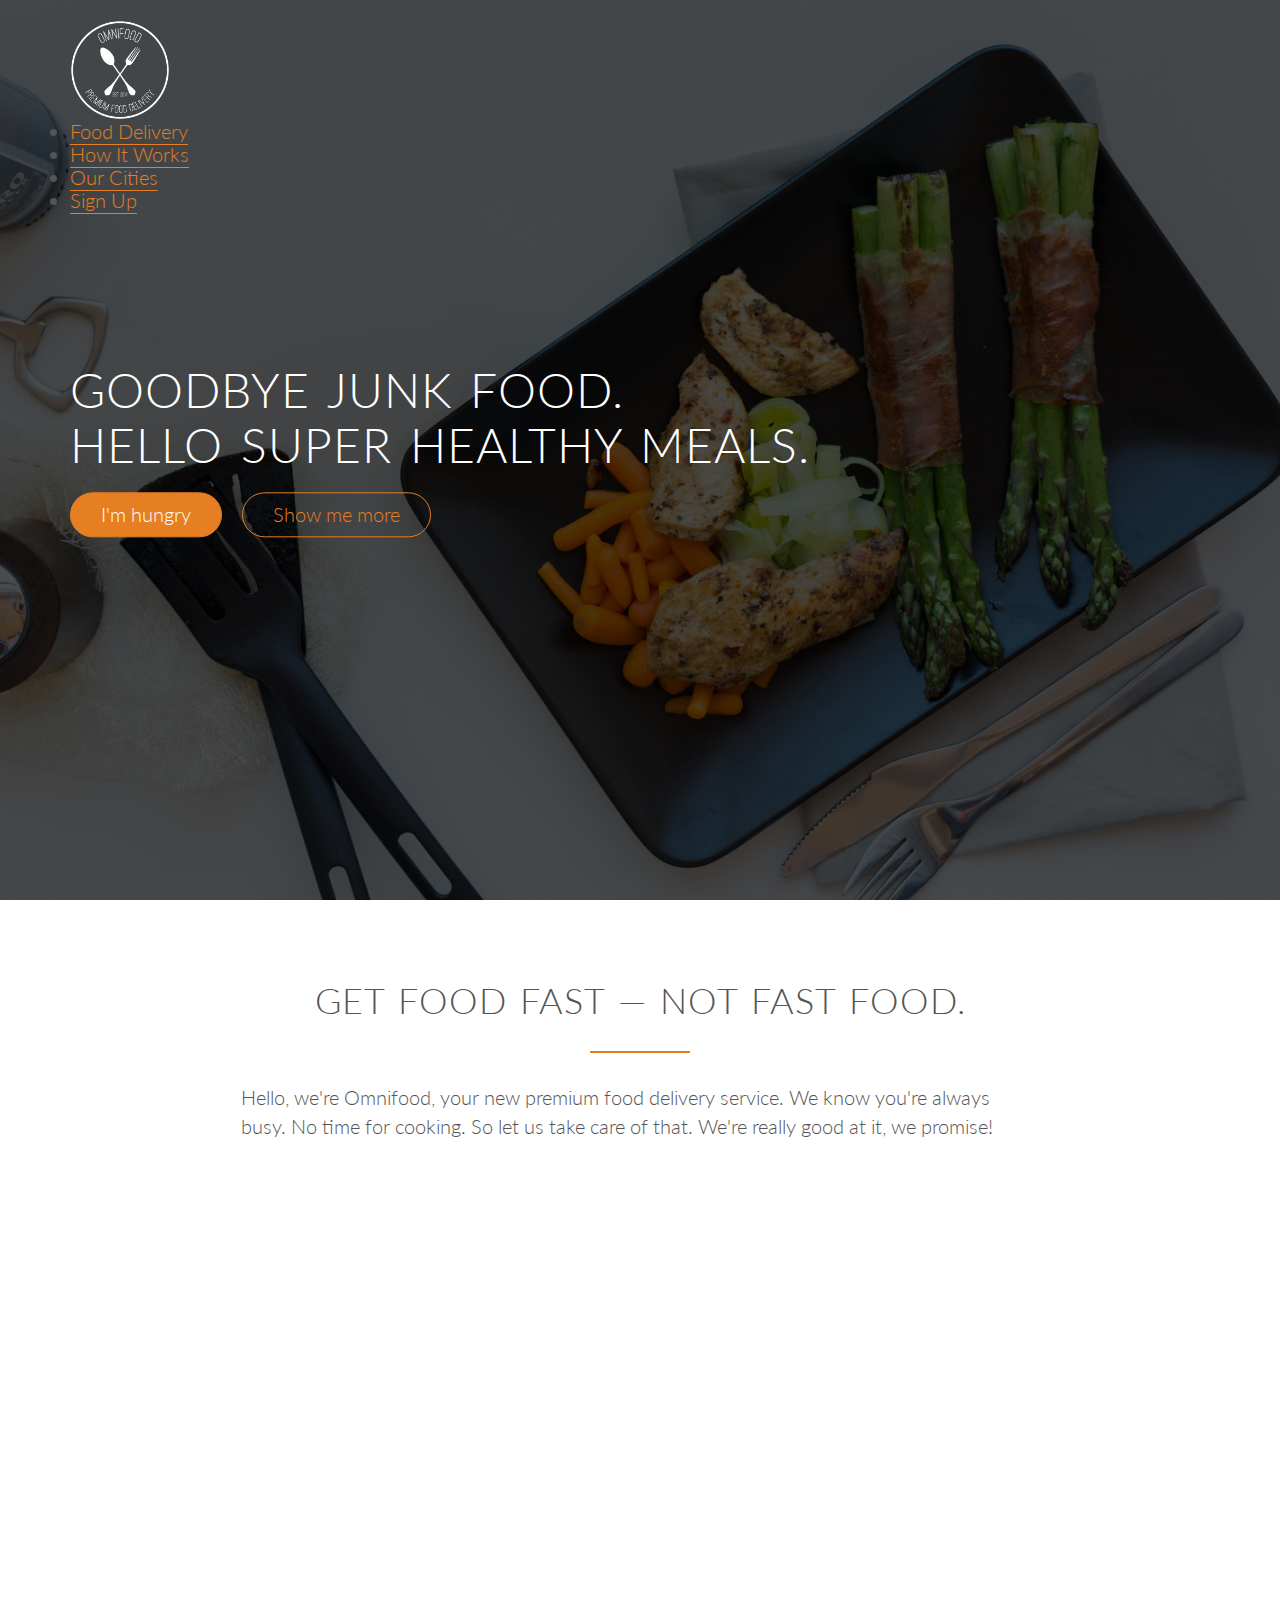
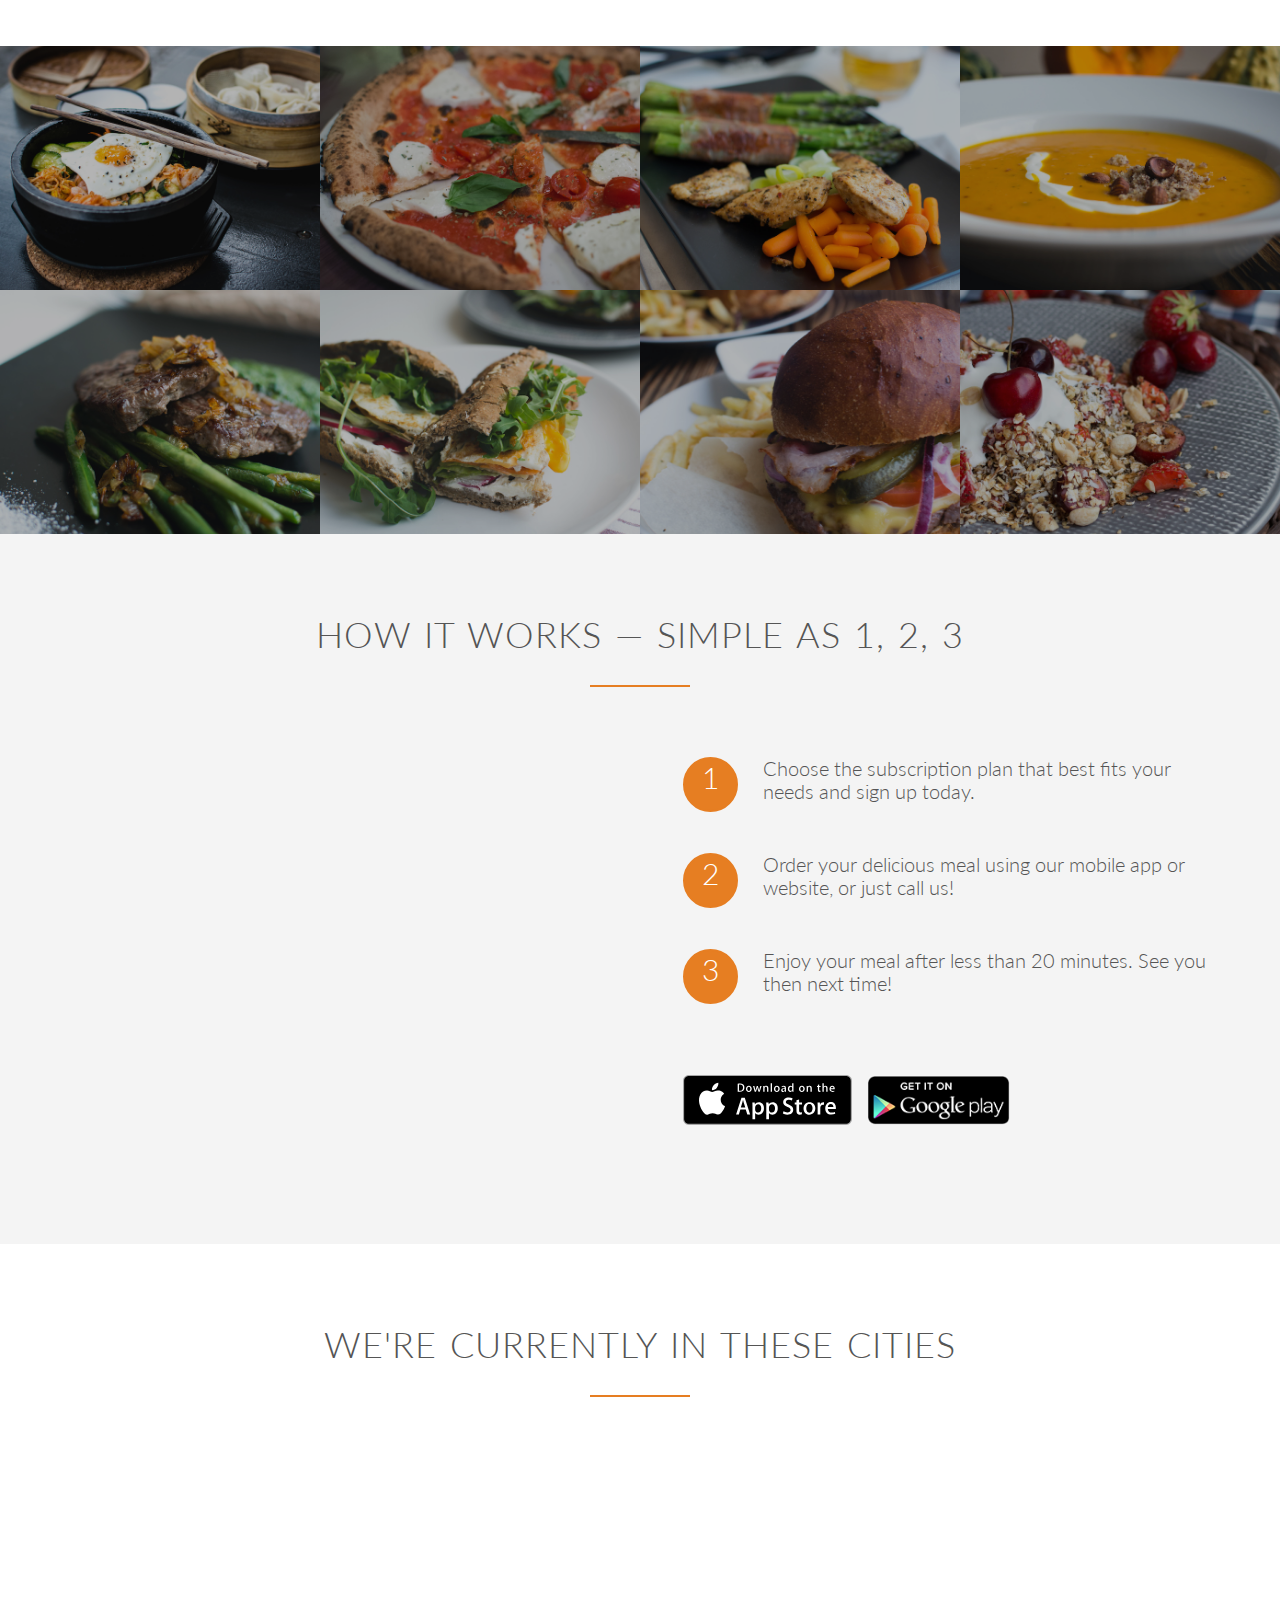
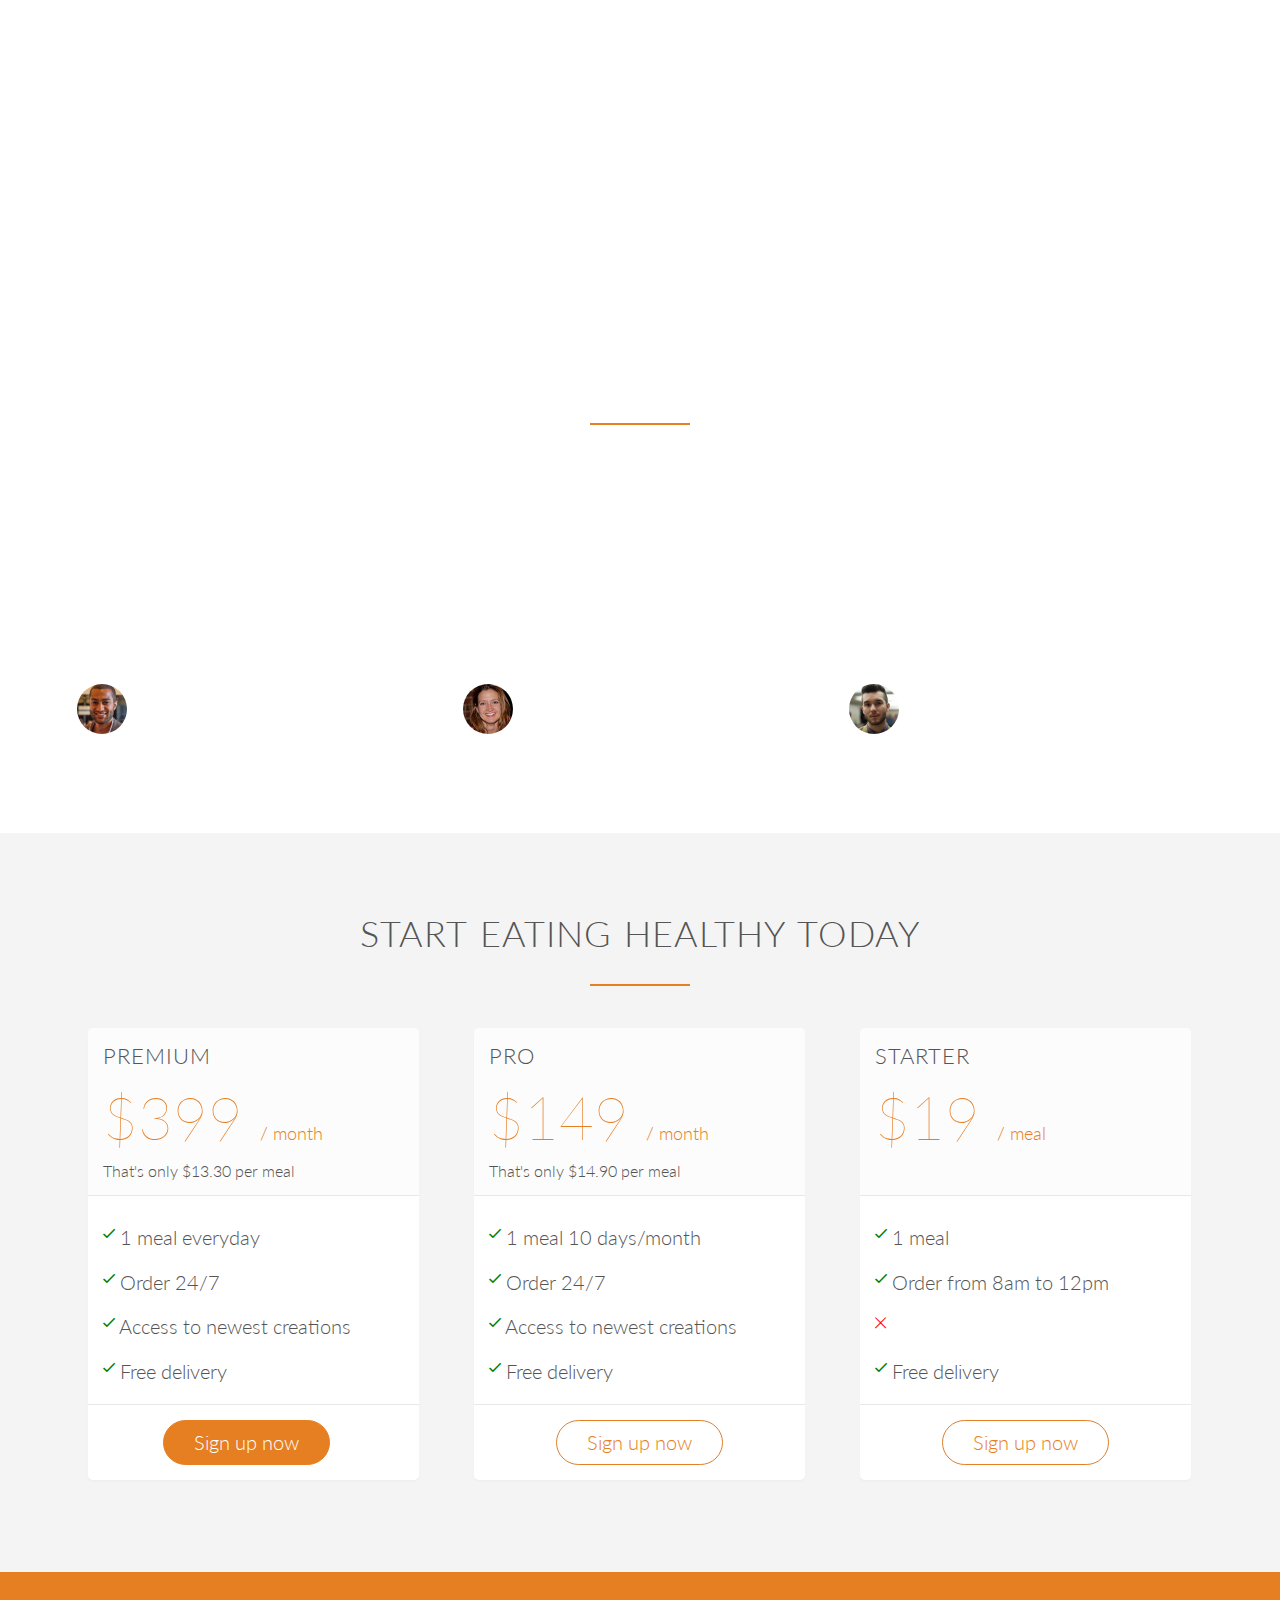
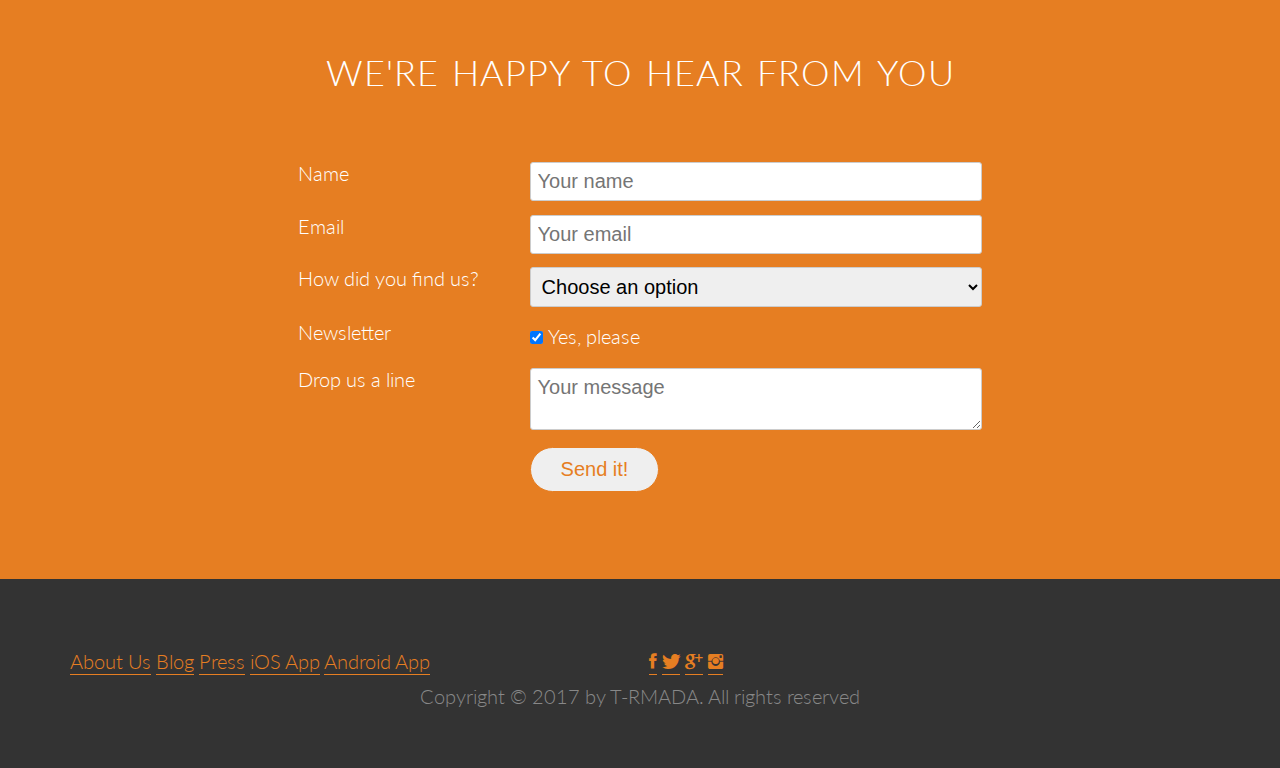
<file: index1.html>
<!DOCTYPE html>

<html lang = "en">
<head>
    <meta charset = "utf-8">
    <meta name = "viewport" content="width=device-width, initial-scale=1">
    <title>Omnifood</title>
    <script type = "text/javascript" src = "assets/js/lib/jquery-3.2.1.min.js"></script>
    <link rel="stylesheet" href="https://maxcdn.bootstrapcdn.com/bootstrap/4.0.0-beta/css/bootstrap.min.css" integrity="sha384-/Y6pD6FV/Vv2HJnA6t+vslU6fwYXjCFtcEpHbNJ0lyAFsXTsjBbfaDjzALeQsN6M" crossorigin="anonymous">
    <script src="https://code.jquery.com/jquery-3.2.1.slim.min.js" integrity="sha384-KJ3o2DKtIkvYIK3UENzmM7KCkRr/rE9/Qpg6aAZGJwFDMVNA/GpGFF93hXpG5KkN" crossorigin="anonymous"></script>
    <script src="https://cdnjs.cloudflare.com/ajax/libs/popper.js/1.11.0/umd/popper.min.js" integrity="sha384-b/U6ypiBEHpOf/4+1nzFpr53nxSS+GLCkfwBdFNTxtclqqenISfwAzpKaMNFNmj4" crossorigin="anonymous"></script>
    <script src="https://maxcdn.bootstrapcdn.com/bootstrap/4.0.0-beta/js/bootstrap.min.js" integrity="sha384-h0AbiXch4ZDo7tp9hKZ4TsHbi047NrKGLO3SEJAg45jXxnGIfYzk4Si90RDIqNm1" crossorigin="anonymous"></script>
    <link rel = "stylesheet" type = "text/css" href = "assets/css/animate.css">
    <link rel = "stylesheet" type = "text/css" href = "assets/css/normalize.css">
    <link rel = "stylesheet" type = "text/css" href = "assets/css/grid.css">
    <link rel = "stylesheet" type = "text/css" href = "assets/css/ionicons.min.css">
    <link rel = "stylesheet" type = "text/css" href = "assets/css/Omnifood1.css">
    <link rel = "stylesheet" type = "text/css" href = "assets/css/queries1.css">
    <link href="https://fonts.googleapis.com/css?family=Lato:100,300,300i,400" rel="stylesheet">
    <link href="https://fonts.googleapis.com/css?family=Roboto:100,300,300i,400,700" rel="stylesheet"> 
</head>

<body>
    
    <header>
        <nav class = "navbar">
            <div class = "row logo-nav-container">
                <div class = "row">
                    <img src = "assets/css/content/logo-white.png" alt = "Omnifood Logo" class = "logo col-md-6">
                    <img src = "assets/css/content/logo.png" alt = "Omnifood Logo" class = "logo-black  col-md-6">
                </div>

                    
                        <ul class = "main-nav js--main-nav">
                            <li><a href = "#features">Food Delivery</a></li>
                            <li><a href = "#works">How It Works</a></li>
                            <li><a href = "#cities">Our Cities</a></li>
                            <li><a href = "#plans">Sign Up</a></li>
                        </ul>
                        <div class = "col-md-6">
                <a class = "mobile-nav-icon"><i class = "ion-navicon-round js--nav-icon" ></i></a>
                    </div>
            </div>
        </nav>
        
        
        <div class = "hero-text-box">
            <h1>Goodbye junk food.<br>Hello super healthy meals.</h1>
            <a class = "btn btn-full js--scroll-to-start" href = "#">I'm hungry</a>
            <a class = "btn btn-ghost js--scroll-to-plans" href = "#">Show me more</a>
        </div>
    </header>
    
    <section class = "section-features js--section-features" id = "features">
        <div class = "row">
            <h2>Get food fast &mdash; not fast food.</h2>
            <p class = "long-copy">
               Hello, we're Omnifood, your new premium food delivery service. We know you're always busy. No time for cooking. So let us take care of that. We're really good at it, we promise! 
            </p>
        </div>
        
        <div class = "row js--wp-1">
            <div class = "col span-1-of-4 box">
                <i class = "ion-ios-infinite-outline icon-big"></i>
                <h3>Up to 365 days/year</h3>
                <p>Never cook again! We really mean that. Our subscription plans include up to 365 days/year coverage. You can also choose to order more flexibly if thats your style.
                </p>
            </div>
            <div class = "col span-1-of-4 box">
                <i class = "ion-ios-stopwatch-outline icon-big"></i>
                <h3>Ready in 20 minutes</h3>
                <p>You're only twenty minutes away from you delicious and super healthy meals delivered right to your home. We work with the best chefs in each town to ensure that ouo're 100% happy.
                </p>
            </div>
            <div class = "col span-1-of-4 box">
                <i class = "ion-ios-nutrition-outline icon-big"></i>
                <h3>100% Organic</h3>
                <p>All our vegetables are fresh, organic, and local. Animals are raised without added hormones or antibiotics. Good for your health, the environment, and it also tastes better!
                </p>
            </div>
            <div class = "col span-1-of-4 box">
                <i class = "ion-ios-cart-outline icon-big"></i>
                <h3>Order Anything</h3>
                <p>We don't limit your creativity, which means you can order whatever you feel like. You can also choose from our menu containing over 100 delicious meals. It's up to you.
                </p>
            </div>
        </div>
    </section>


    <section class = "section-meals">
        <div>
        <ul class = "meals-showcase">
            <li>
                <figure class = "meal-photo">
                   <img src = "assets/css/content/1.jpg" alt = "Korean bibimbap with egg and vegetables"/> 
                </figure>
            </li>
            <li>
                <figure class = "meal-photo">
                   <img src = "assets/css/content/2.jpg" alt = "Simple italian pizza with cherry tomatoes"/> 
                </figure>
            </li>
            <li>
                <figure class = "meal-photo">
                   <img src = "assets/css/content/3.jpg" alt = "Chicken breast steak with vegetables"/> 
                </figure>
            </li>
            <li>
                <figure class = "meal-photo">
                   <img src = "assets/css/content/4.jpg" alt = "Autumn pumpkin soup"/> 
                </figure>
            </li>
        </ul>
        
        <ul class = "meals-showcase">
            <li>
                <figure class = "meal-photo">
                   <img src = "assets/css/content/5.jpg" alt = "Paleo beef steak with vegetables"/> 
                </figure>
            </li>
            <li>
                <figure class = "meal-photo">
                   <img src = "assets/css/content/6.jpg" alt = "Healthy baguatte with egg and vegetables"/> 
                </figure>
            </li>
            <li>
                <figure class = "meal-photo">
                   <img src = "assets/css/content/7.jpg" alt = "Burger with cheddar and bacon"/> 
                </figure>
            </li>
            <li>
                <figure class = "meal-photo">
                   <img src = "assets/css/content/8.jpg" alt = "Granola with cherries and strawberries"/> 
                </figure>
            </li>
        </ul>
        </div>
    </section>
    <br>
    
    <section class = "section-steps" id = "works">
        <div class = "row hack-box">
            <h2>How it works &mdash; Simple as 1, 2, 3</h2>
        </div>
        
        <div class = "row">
            <div class = "col span-1-of-2 steps-box">
                <img src = "assets/css/content/app-iPhone.png" alt = "Omnifood app on iPhone" class = "app-screen js--wp-2">
            </div>
            
            <div class = "col span-1-of-2 steps-box">
                <div class = "works-step">
                    <div>1</div>
                    <p>Choose the subscription plan that best fits your needs and sign up today.</p>
                </div>
                
                <div class = "works-step">
                    <div>2</div>
                    <p>Order your delicious meal using our mobile app or website, or just call us!</p>
                </div>
                
                <div class = "works-step">
                    <div>3</div>
                    <p>Enjoy your meal after less than 20 minutes. See you then next time!</p>
                </div>
                
                <a href = "#" class = "btn-app"><img src = "assets/css/content/download-app.svg" alt = "App Store Button"/></a>
                <a href = "#" class = "btn-app"><img src = "assets/css/content/download-app-android.png" alt = "Play Store Button"/></a>           
            </div>
        </div>
    </section>
    
    <section class = "section-cities" id = "cities">
        <div class = "row">
            <h2>We're currently in these cities</h2>
        </div>
        
        <div class = "row js--wp-3">
            <div class = "col span-1-of-4 box">
                  <img src = "assets/css/content/lisbon-3.jpg" alt = "Lisbon"/>
                  <h3>Lisbon</h3>
                  <div class = "city-feature">
                    <i class = "ion-ios-person icon-small"></i>
                    1600+ happy eaters
                  </div>
                  <div class = "city-feature">
                    <i class = "ion-ios-star icon-small"></i>
                    60+ top chefs
                  </div>
                  <div class = "city-feature">
                    <i class = "ion-social-twitter icon-small"></i>
                    <a href = "#">@omnifood_lx</a>
                  </div>
            </div>
            <div class = "col span-1-of-4 box">
                  <img src = "assets/css/content/san-francisco.jpg" alt = "San-Francisco"/>
                  <h3>San Francisco</h3>
                  <div class = "city-feature">
                    <i class = "ion-ios-person icon-small"></i>
                    3700+ happy eaters
                  </div>
                  <div class = "city-feature">
                    <i class = "ion-ios-star icon-small"></i>
                    160+ top chefs
                  </div>
                  <div class = "city-feature">
                    <i class = "ion-social-twitter icon-small"></i>
                    <a href = "#">@omnifood_sf</a>
                  </div>
            </div>
            <div class = "col span-1-of-4 box">
                  <img src = "assets/css/content/berlin.jpg" alt = "Berlin"/>
                  <h3>Berlin</h3>
                  <div class = "city-feature">
                    <i class = "ion-ios-person icon-small"></i>
                    2300+ happy eaters
                  </div>
                  <div class = "city-feature">
                    <i class = "ion-ios-star icon-small"></i>
                    110+ top chefs
                  </div>
                  <div class = "city-feature">
                    <i class = "ion-social-twitter icon-small"></i>
                    <a href = "#">@omnifood_berlin</a>
                  </div>
            </div>
            <div class = "col span-1-of-4 box">
                  <img src = "assets/css/content/london.jpg" alt = "London"/>
                  <h3>London</h3>
                  <div class = "city-feature">
                    <i class = "ion-ios-person icon-small"></i>
                    1200+ happy eaters
                  </div>
                  <div class = "city-feature">
                    <i class = "ion-ios-star icon-small"></i>
                    50+ top chefs
                  </div>
                  <div class = "city-feature">
                    <i class = "ion-social-twitter icon-small"></i>
                    <a href = "#">@omnifood_london</a>
                  </div>
            </div>
        </div>
    </section>
    
    
    <section class = "section-testimonials">
        <div class = "row">
            <h2>Our customers can't live without us</h2>
        </div>
        
        <div class = "row">
            <div class = "col span-1-of-3">
                <blockquote>
                    Omnifood is just awesome I just launched a startup which leaves me with no time for cooking, so Omnifood is a life-saver.
                    Now that I got used to it, I couldn't live without my daily meals!
                    <cite><img src = "assets/css/content/customer-1.jpg">Alberto Duncan</cite>
                </blockquote>
            </div>
            <div class = "col span-1-of-3">
                <blockquote>
                    Inexpensive, healthy, and great-tasting meals, delivered right to my home. We have lots of food delivery here in Lisbon, but no one even
                    comes close to Omnifood. Me and my familt are so in love. 
                    <cite><img src = "assets/css/content/customer-2.jpg">Joana Silva</cite>
                </blockquote>
            </div>
            <div class = "col span-1-of-3">
                <blockquote>
                    I was looking for a quich and easy food delivery service in San Francisco. I tried a lot of them and ended up with Omnifood. Best food delivery
                    service in the Bay Area. Keep up the great work!
                    <cite><img src = "assets/css/content/customer-3.jpg">Milton Chapman</cite>
                </blockquote>
            </div>
        </div>
    </section>
    
    
    <section class = "section-plans js--section-plans" id = "plans">
        <div class = "row">
            <h2>Start eating healthy today</h2>
        </div>
        
        <div class = "row">
            <div class = "col span-1-of-3">
                <div class = "plan-box js--wp-4">
                    <div>
                        <h3>Premium</h3>
                        <p class = "plan-price">$399 <span>/ month</span></p>
                        <p class = "plan-price-meal">That's only $13.30 per meal</p>
                    </div>
                    <div>
                        <ul>
                            <li><i class = "ion-ios-checkmark-empty .icon-small"></i> 1 meal everyday</li>
                            <li><i class = "ion-ios-checkmark-empty .icon-small"></i> Order 24/7</li>
                            <li><i class = "ion-ios-checkmark-empty .icon-small"></i> Access to newest creations</li>
                            <li><i class = "ion-ios-checkmark-empty .icon-small"></i> Free delivery</li>
                        </ul>
                    </div>
                    <div>
                        <a href = "#" class = "btn btn-full">Sign up now</a>
                    </div>
                </div>
            </div>
            <div class = "col span-1-of-3">
                <div class = "plan-box">
                    <div>
                        <h3>Pro</h3>
                        <p class = "plan-price">$149 <span>/ month</span></p>
                        <p class = "plan-price-meal">That's only $14.90 per meal</p>
                    </div>
                    <div>
                        <ul>
                            <li><i class = "ion-ios-checkmark-empty .icon-small"></i> 1 meal 10 days/month</li>
                            <li><i class = "ion-ios-checkmark-empty .icon-small"></i> Order 24/7</li>
                            <li><i class = "ion-ios-checkmark-empty .icon-small"></i> Access to newest creations</li>
                            <li><i class = "ion-ios-checkmark-empty .icon-small"></i> Free delivery</li>
                        </ul>
                    </div>
                    <div>
                        <a href = "#" class = "btn btn-ghost">Sign up now</a>
                    </div>
                </div>
            </div>
            <div class = "col span-1-of-3">
                <div class = "plan-box">
                    <div>
                        <h3>Starter</h3>
                        <p class = "plan-price">$19 <span>/ meal</span></p>
                        <p class = "plan-price-meal">&nbsp;</p>
                    </div>
                    <div>
                        <ul>
                            <li><i class = "ion-ios-checkmark-empty .icon-small"></i> 1 meal</li>
                            <li><i class = "ion-ios-checkmark-empty .icon-small"></i> Order from 8am to 12pm</li>
                            <li><i class = "ion-ios-close-empty .icon-small"></i></li>
                            <li><i class = "ion-ios-checkmark-empty .icon-small"></i> Free delivery</li>
                        </ul>
                    </div>
                    <div>
                        <a href = "#" class = "btn btn-ghost">Sign up now</a>
                    </div>
                </div>
            </div>
        </div>
    </section>
    
    
    <section class = "section-form">
        <div class = "row">
            <h2>We're happy to hear from you</h2>
        </div>
        
        <div class = "row">
            <form method = "post" action = "#" class = "contact-form">
                <div class = "row">
                    <div class = "col span-1-of-3">
                        <label for = "name">Name</label>
                    </div>
                    <div class = "col span-2-of-3">
                        <input type = "text" name = "name" id = "name" placeholder = "Your name" required>
                    </div>
                </div>
                
                <div class = "row">
                    <div class = "col span-1-of-3">
                        <label for = "email">Email</label>
                    </div>
                    <div class = "col span-2-of-3">
                        <input type = "email" name = "email" id = "email" placeholder = "Your email" required>
                    </div>
                </div>
                
                <div class = "row">
                    <div class = "col span-1-of-3">
                        <label for = "find-us">How did you find us?</label>
                    </div>
                    <div class = "col span-2-of-3">
                        <select name = "find-us" id = "find-us">
                            <option value = "" selected>Choose an option</option>
                            <option value = "friends">friends</option>
                            <option value = "search">Search Engine</option>
                            <option value = "ad">ad</option>
                            <option value = "other">other</option>
                            <option value = "friends">friends</option>
                        </select>
                    </div>
                </div>
                
                <div class = "row">
                    <div class = "col span-1-of-3">
                        <label>Newsletter</label>
                    </div>
                    <div class = "col span-2-of-3">
                        <input type = "checkbox" name = "newsletter" id = "newsletter" checked>Yes, please
                    </div>
                </div>
                
                
                <div class = "row">
                    <div class = "col span-1-of-3">
                        <label>Drop us a line</label>
                    </div>
                    <div class = "col span-2-of-3">
                        <textarea name = "message" placeholder = "Your message"></textarea>
                    </div>
                </div>
                
                
                <div class = "row">
                                <div class = "col span-1-of-3">
                                    <label>&nbsp;</label>
                                </div>
                                <div class = "col span-2-of-3">
                                    <input type = "submit" value = "Send it!">
                                </div>
                            </div>
            </form>
        </div>
    </section>
    
    <footer>
        <div class = "row">
            <div class = "col span-1-of-2">
                <ul class = "footer-nav">
                    </li><a href = "#">About Us</a></li>
                    </li><a href = "#">Blog</a></li>
                    </li><a href = "#">Press</a></li>
                    </li><a href = "#">iOS App</a></li>
                    </li><a href = "#">Android App</a></li>
                </ul>
            </div>
            <div class = "col span-1-of-2">
                <ul class = "social links">
                    </li><a href = "#"><i class = "ion-social-facebook"></i></a></li>
                    </li><a href = "#"><i class = "ion-social-twitter"></i></a></li>
                    </li><a href = "#"><i class = "ion-social-googleplus"></i></a></li>
                    </li><a href = "#"><i class = "ion-social-instagram"></i></a></li>
                </ul>
            </div>
        </div>
        
        <div class = "row">
            <p>Copyright &copy; 2017 by T-RMADA. All rights reserved</p>
        </div>
    </footer>
    
    
    
    <script type = "text/javascript" src = "assets/js/lib/jquery-3.2.1.min.js"></script>
    <script type = "text/javascript" src = "assets/js/lib/jquery.waypoints.min.js"></script>       
    <script type = "text/javascript" src = "assets/js/Omnifood1.js"></script>
</body>
</html>
</file>
<file: assets/css/grid.css>
/*  SECTIONS  ============================================================================= */

.section {
	clear: both;
	padding: 0px;
	margin: 0px;
}

/*  GROUPING  ============================================================================= */

.row {
    zoom: 1; /* For IE 6/7 (trigger hasLayout) */
}

.row:before,
.row:after {
    content:"";
    display:table;
}
.row:after {
    clear:both;
}

/*  GRID COLUMN SETUP   ==================================================================== */

.col {
	display: block;
	float:left;
	margin: 1% 0 1% 1.6%;
}

.col:first-child { margin-left: 0; } /* all browsers except IE6 and lower */


/*  REMOVE MARGINS AS ALL GO FULL WIDTH AT 480 PIXELS */

@media only screen and (max-width: 480px) {
	.col { 
		/*margin: 1% 0 1% 0%;*/
        margin: 0;
	}
}


/*  GRID OF TWO   ============================================================================= */


.span-2-of-2 {
	width: 100%;
}

.span-1-of-2 {
	width: 49.2%;
}

/*  GO FULL WIDTH AT LESS THAN 480 PIXELS */

@media only screen and (max-width: 480px) {
	.span-2-of-2 {
		width: 100%; 
	}
	.span-1-of-2 {
		width: 100%; 
	}
}


/*  GRID OF THREE   ============================================================================= */

	
.span-3-of-3 {
	width: 100%; 
}

.span-2-of-3 {
	width: 66.13%; 
}

.span-1-of-3 {
	width: 32.26%; 
}


/*  GO FULL WIDTH AT LESS THAN 480 PIXELS */

@media only screen and (max-width: 480px) {
	.span-3-of-3 {
		width: 100%; 
	}
	.span-2-of-3 {
		width: 100%; 
	}
	.span-1-of-3 {
		width: 100%;
	}
}

/*  GRID OF FOUR   ============================================================================= */

	
.span-4-of-4 {
	width: 100%; 
}

.span-3-of-4 {
	width: 74.6%; 
}

.span-2-of-4 {
	width: 49.2%; 
}

.span-1-of-4 {
	width: 23.8%; 
}


/*  GO FULL WIDTH AT LESS THAN 480 PIXELS */

@media only screen and (max-width: 480px) {
	.span-4-of-4 {
		width: 100%; 
	}
	.span-3-of-4 {
		width: 100%; 
	}
	.span-2-of-4 {
		width: 100%; 
	}
	.span-1-of-4 {
		width: 100%; 
	}
}


/*  GRID OF FIVE   ============================================================================= */

	
.span-5-of-5 {
	width: 100%;
}

.span-4-of-5 {
  	width: 79.68%; 
}

.span-3-of-5 {
  	width: 59.36%; 
}

.span-2-of-5 {
  	width: 39.04%;
}

.span-1-of-5 {
  	width: 18.72%;
}


/*  GO FULL WIDTH AT LESS THAN 480 PIXELS */

@media only screen and (max-width: 480px) {
	.span-5-of-5 {
		width: 100%; 
	}
	.span-4-of-5 {
		width: 100%; 
	}
	.span-3-of-5 {
		width: 100%; 
	}
	.span-2-of-5 {
		width: 100%; 
	}
	.span-1-of-5 {
		width: 100%; 
	}
}


/*  GRID OF SIX   ============================================================================= */


.span-6-of-6 {
	width: 100%;
}

.span-5-of-6 {
  	width: 83.06%;
}

.span-4-of-6 {
  	width: 66.13%;
}

.span-3-of-6 {
  	width: 49.2%;
}

.span-2-of-6 {
  	width: 32.26%;
}

.span-1-of-6 {
  	width: 15.33%;
}


/*  GO FULL WIDTH AT LESS THAN 480 PIXELS */

@media only screen and (max-width: 480px) {
	.span-6-of-6 {
		width: 100%; 
	}
	.span-5-of-6 {
		width: 100%; 
	}
	.span-4-of-6 {
		width: 100%; 
	}
	.span-3-of-6 {
		width: 100%; 
	}
	.span-2-of-6 {
		width: 100%; 
	}
	.span-1-of-6 {
		width: 100%; 
	}
}



/*  GRID OF SEVEN   ============================================================================= */


.span-7-of-7 {
	width: 100%;
}

.span-6-of-7 {
	width: 85.48%;
}

.span-5-of-7 {
  	width: 70.97%;
}

.span-4-of-7 {
  	width: 56.45%;
}

.span-3-of-7 {
  	width: 41.94%;
}

.span-2-of-7 {
  	width: 27.42%;
}

.span-1-of-7 {
  	width: 12.91%;
}


/*  GO FULL WIDTH AT LESS THAN 480 PIXELS */

@media only screen and (max-width: 480px) {
	.span-7-of-7 {
		width: 100%; 
	}
	.span-6-of-7 {
		width: 100%; 
	}
	.span-5-of-7 {
		width: 100%; 
	}
	.span-4-of-7 {
		width: 100%; 
	}
	.span-3-of-7 {
		width: 100%; 
	}
	.span-2-of-7 {
		width: 100%; 
	}
	.span-1-of-7 {
		width: 100%; 
	}
}


/*  GRID OF EIGHT   ============================================================================= */

	
.span-8-of-8 {
	width: 100%;
}

.span-7-of-8 {
	width: 87.3%; 
}

.span-6-of-8 {
	width: 74.6%; 
}

.span-5-of-8 {
	width: 61.9%; 
}

.span-4-of-8 {
	width: 49.2%; 
}

.span-3-of-8 {
	width: 36.5%;
}

.span-2-of-8 {
	width: 23.8%; 
}

.span-1-of-8 {
	width: 11.1%; 
}


/*  GO FULL WIDTH AT LESS THAN 480 PIXELS */

@media only screen and (max-width: 480px) {
	.span-8-of-8 {
		width: 100%; 
	}
	.span-7-of-8 {
		width: 100%; 
	}
	.span-6-of-8 {
		width: 100%; 
	}
	.span-5-of-8 {
		width: 100%; 
	}
	.span-4-of-8 {
		width: 100%; 
	}
	.span-3-of-8 {
		width: 100%; 
	}
	.span-2-of-8 {
		width: 100%; 
	}
	.span-1-of-8 {
		width: 100%; 
	}
}


/*  GRID OF NINE   ============================================================================= */


.span-9-of-9 {
	width: 100%;
}

.span-8-of-9 {
	width: 88.71%;
}

.span-7-of-9 {
	width: 77.42%; 
}

.span-6-of-9 {
	width: 66.13%; 
}

.span-5-of-9 {
	width: 54.84%; 
}

.span-4-of-9 {
	width: 43.55%; 
}

.span-3-of-9 {
	width: 32.26%;
}

.span-2-of-9 {
	width: 20.97%; 
}

.span-1-of-9 {
	width: 9.68%; 
}


/*  GO FULL WIDTH AT LESS THAN 480 PIXELS */

@media only screen and (max-width: 480px) {
	.span-9-of-9 {
		width: 100%; 
	}
	.span-8-of-9 {
		width: 100%; 
	}
	.span-7-of-9 {
		width: 100%; 
	}
	.span-6-of-9 {
		width: 100%; 
	}
	.span-5-of-9 {
		width: 100%; 
	}
	.span-4-of-9 {
		width: 100%; 
	}
	.span-3-of-9 {
		width: 100%; 
	}
	.span-2-of-9 {
		width: 100%; 
	}
	.span-1-of-9 {
		width: 100%; 
	}
}


/*  GRID OF TEN   ============================================================================= */


.span-10-of-10 {
	width: 100%;
}

.span-9-of-10 {
	width: 89.84%;
}

.span-8-of-10 {
	width: 79.68%;
}

.span-7-of-10 {
	width: 69.52%; 
}

.span-6-of-10 {
	width: 59.36%; 
}

.span-5-of-10 {
	width: 49.2%; 
}

.span-4-of-10 {
	width: 39.04%; 
}

.span-3-of-10 {
	width: 28.88%;
}

.span-2-of-10 {
	width: 18.72%; 
}

.span-1-of-10 {
	width: 8.56%; 
}


/*  GO FULL WIDTH AT LESS THAN 480 PIXELS */

@media only screen and (max-width: 480px) {
	.span-10-of-10 {
		width: 100%; 
	}
	.span-9-of-10 {
		width: 100%; 
	}
	.span-8-of-10 {
		width: 100%; 
	}
	.span-7-of-10 {
		width: 100%; 
	}
	.span-6-of-10 {
		width: 100%; 
	}
	.span-5-of-10 {
		width: 100%; 
	}
	.span-4-of-10 {
		width: 100%; 
	}
	.span-3-of-10 {
		width: 100%; 
	}
	.span-2-of-10 {
		width: 100%; 
	}
	.span-1-of-10 {
		width: 100%; 
	}
}


/*  GRID OF ELEVEN   ============================================================================= */

.span-11-of-11 {
	width: 100%;
}

.span-10-of-11 {
	width: 90.76%;
}

.span-9-of-11 {
	width: 81.52%;
}

.span-8-of-11 {
	width: 72.29%;
}

.span-7-of-11 {
	width: 63.05%; 
}

.span-6-of-11 {
	width: 53.81%; 
}

.span-5-of-11 {
	width: 44.58%; 
}

.span-4-of-11 {
	width: 35.34%; 
}

.span-3-of-11 {
	width: 26.1%;
}

.span-2-of-11 {
	width: 16.87%; 
}

.span-1-of-11 {
	width: 7.63%; 
}


/*  GO FULL WIDTH AT LESS THAN 480 PIXELS */

@media only screen and (max-width: 480px) {
	.span-11-of-11 {
		width: 100%; 
	}
	.span-10-of-11 {
		width: 100%; 
	}
	.span-9-of-11 {
		width: 100%; 
	}
	.span-8-of-11 {
		width: 100%; 
	}
	.span-7-of-11 {
		width: 100%; 
	}
	.span-6-of-11 {
		width: 100%; 
	}
	.span-5-of-11 {
		width: 100%; 
	}
	.span-4-of-11 {
		width: 100%; 
	}
	.span-3-of-11 {
		width: 100%; 
	}
	.span-2-of-11 {
		width: 100%; 
	}
	.span-1-of-11 {
		width: 100%; 
	}
}


/*  GRID OF TWELVE   ============================================================================= */

.span-12-of-12 {
	width: 100%;
}

.span-11-of-12 {
	width: 91.53%;
}

.span-10-of-12 {
	width: 83.06%;
}

.span-9-of-12 {
	width: 74.6%;
}

.span-8-of-12 {
	width: 66.13%;
}

.span-7-of-12 {
	width: 57.66%; 
}

.span-6-of-12 {
	width: 49.2%; 
}

.span-5-of-12 {
	width: 40.73%; 
}

.span-4-of-12 {
	width: 32.26%; 
}

.span-3-of-12 {
	width: 23.8%;
}

.span-2-of-12 {
	width: 15.33%; 
}

.span-1-of-12 {
	width: 6.86%; 
}


/*  GO FULL WIDTH AT LESS THAN 480 PIXELS */

@media only screen and (max-width: 480px) {
	.span-12-of-12 {
		width: 100%; 
	}
	.span-11-of-12 {
		width: 100%; 
	}
	.span-10-of-12 {
		width: 100%; 
	}
	.span-9-of-12 {
		width: 100%; 
	}
	.span-8-of-12 {
		width: 100%; 
	}
	.span-7-of-12 {
		width: 100%; 
	}
	.span-6-of-12 {
		width: 100%; 
	}
	.span-5-of-12 {
		width: 100%; 
	}
	.span-4-of-12 {
		width: 100%; 
	}
	.span-3-of-12 {
		width: 100%; 
	}
	.span-2-of-12 {
		width: 100%; 
	}
	.span-1-of-12 {
		width: 100%; 
	}
}
</file>
<file: assets/css/Omnifood1.css>
/*-----------------------------------*/
/*BASIC SETUP*/
/*-----------------------------------*/
*{margin: 0;
  padding: 0;
  box-sizing: border-box;}
  
html{
    background-color: #fff;
    color: #555;
    font-family: "Lato", "Arial", sans-serif;
    font-weight: 300;
    font-size: 20px;
    text-rendering: optimizeLegibility;
}


body{font-family: "Lato", "Arial", sans-serif;}


.row{max-width: 1140px;
     margin: 0 auto;
     }
     
section{
    padding: 80px 0;
    
}
     
header{background-image: linear-gradient(rgba(0, 0, 0, 0.7), rgba(0, 0, 0, 0.7)), url("content/hero.jpg");
       height: 100vh;
       background-size: cover;
       background-position: center;
       background-attachment: fixed;
       }
       
.hero-text-box{
    position: absolute;
    width: 1140px;
    top: 50%;
    left: 50%;
    transform: translate(-50%, -50%);
}

.logo{float: left;
    height: 100px;
      width: auto;
      margin-top: 20px;
      
    }
    
.logo-black{float: left;
    height: 50px;
      width: auto;
      margin: 5px 0;
      display: none;
    }    
    

/*Main-Nav*/

/*
.main-nav{float: right;
          list-style: none;
          margin-top: 55px;
        }
          
.main-nav li{display: inline-block;
             margin-left: 40px;
        
             } 
       
.main-nav li a:link, .main-nav li a:visited{color: #fff;
               text-decoration: none;
               text-transform: uppercase;
               font-size: 90%;
               border-bottom: 2px solid transparent;
               border-width: medium;
               transition: border-bottom 0.5s, border-width 0.5s;
               padding: 8px 0;
               }
               
               
.main-nav li a:hover, .main-nav li a:active{border-bottom: 2px solid #e67e22;
                                            border-width: medium;}
                                            
                                            
                                            
                                            */
/*Mobile Navigation*/

.mobile-nav-icon{
    float: right;
    margin-top: 30px;
    cursor: pointer;
    display:none;
}

.mobile-nav-icon i{font-size: 200%;
                   color: #fff;}
       
/*Sticky-Nav*/

.sticky{
    position: fixed;
    top: 0;
    left: 0;
    width: 100%;
    background-color: rgba(255, 255, 255, 0.98);
    box-shadow: 0 2px 2px #efefef;
    z-index: 9999;
    padding: 0;
}


.sticky .main-nav{
          margin-top: 18px;
        }


.sticky .main-nav li a:link, .sticky .main-nav li a:visited{color: #555;
               padding: 7px 0;
               }
               
.sticky .logo{display: none;}
.sticky .logo-black{display: block;}
/*-----------------------------------*/
/*MEALS*/
/*-----------------------------------*/ 

.section-meals{
    padding: 0;
}

.meals-showcase{list-style: none;
                width: 100%;
                }
                
.meals-showcase li{
                    display: block;
                    float: left;
                    width: 25%;
                   }

.meal-photo{
    width: 100%;
    margin: 0;
    overflow: hidden;
    background-color: #000;
}

.meal-photo img{width: 100%;
                opacity: 0.7;
                height: auto;
                transform: scale(1.15);
                transition: transform 0.5s, opacity 0.5s;  }
                
                
.meal-photo img:hover{
    transform: scale(1.03);
    opacity: 1;
}
       
h1{margin-top: 0;
   margin-bottom: 20px;
   color: #fff;
   font-size: 240%;
   word-spacing: 4px;}
   
h1, h2, h3{font-weight: 300;
       text-transform: uppercase;
       letter-spacing: 1px;}
   
h2{
   font-size: 180%;
   word-spacing: 2px;
   text-align: center;
   /*margin: 0 auto;*/
   margin-bottom: 30px;
}

section .row h2{margin: 0 auto;
                          margin-bottom: 30px;} /*HACK FROM ME*/

h3{
    font-size: 110%;
    margin-bottom: 15px;
}

h2:after{
    display: block;
    height: 2px;
    background-color: #e67e22;
    content: " ";
    width: 100px;
    margin: 0 auto;
    margin-top: 30px;
}

.long-copy{
    line-height: 145%;
    width: 70%;
    margin-left: 15%;
}

.section-features .long-copy{
    margin-bottom: 40px;
}

.box{
    padding: 1%;}
    
.box p{
    font-size: 90%;
    line-height: 145%;
}

.icon-big{
    font-size: 350%;
    display: block;
    color: #e67e22;
    margin-bottom: 10px; 
}

.icon-small{display: inline-block;
            width: 30px;
            text-align: center;
            color: #e67e22;
            font-size: 120%;
            margin-right: 10px;
            /*secrets to align text and icons*/
            line-height: 120%;
            vertical-align: middle;
            margin-top: -4px;
            }
   
/*-----------------------------------*/
/*LINKS*/
/*-----------------------------------*/ 
   
a:link, a:visited{color: #e67e22;
                 text-decoration: none;
                 border-bottom: 1px solid #e67e22;
                 padding-bottom: 1px;
                 transition: border-bottom 0.5s, color 0.5s;
                 }
                 
                 
a:hover, a:active{color: #555;
                  border-bottom: 1px solid transparent;
}
   
   
   
.btn:link, .btn:visited, input[type = "submit"]{
    display: inline-block;
    padding: 10px 30px;
    font-weight: 300;
    text-decoration: none;
    border-radius: 200px;
    transition: background-color 0.5s, border 0.5s, color 0.5s;
}

.btn-full:link, .btn-full:visited{
    background-color: #e67e22;
    border: 1px solid #e67e22;
    color: #fff;
    margin-right: 15px;
}

.btn-ghost:link, .btn-ghost:visited, input[type = "submit"]{
    border: 1px solid #e67e22;
    color: #e67e22;
}

.btn:hover, .btn:active{
    background-color: #cf6d17;
}

.btn-full:hover, .btn-full:active, input[type = "submit"]{
    border: 1px solid #e67e22;
}

.btn-ghost:hover, .btn-ghost:active, input[type = "submit"]:hover, input[type = "submit"]:active{
    border: 1px solid #e67e22;
    color: #fff;
}

/*---------------------------------------*/
/* HOW IT WORKS */
/*---------------------------------------*/

.section-steps{clear: both;
               
                } /*FIND OUT WHY SECTION-STEPS FLOATS TO LEFT OF SECTION-MEALS*/


.section-steps .row h2{margin: 0 auto;
                      
                        }


                        
                        


.section-steps{background-color: #f4f4f4;}


.steps-box:first-child{
    text-align: right;
    padding-right: 3%;
    margin-top: 30px;
}


.steps-box:last-child{
    padding-left: 3%;
    margin-top: 70px;
}

.app-screen{
    width: 40%;
}

.works-step{
    margin-bottom: 50px; 
}

.works-step:last-of-type{
    margin-bottom: 80px;
}

.works-step div{
    color: #fff;
    background-color: #e67e22;
    border: 2px solid #e67e22;
    display: inline-block;
    border-radius: 50%;
    height: 55px;
    width: 55px;
    text-align: center;
    padding: 0.5px;
    float: left;
    font-size: 150%;
    margin-right: 25px;
}

.btn-app:link, .btn-app:visited{border: 0;}

.btn-app img{
    height: 50px;
    width: auto;
    margin-right: 10px;
}


/*-----------------------------------*/
/*CITIES*/
/*-----------------------------------*/

.box img{width: 100%;
         height: auto;
         margin-bottom: 15px;}
         
.city-feature{margin-bottom: 5px;}




/*-----------------------------------*/
/*TESTIMONIALS*/
/*-----------------------------------*/

.section-testimonials{background-image: linear-gradient(rgba(0, 0, 0, 0.7), rgba(0, 0, 0, 0.7)), url("content/back-customers.jpg");
                      background-size: cover;
                      color: #fff;
                      background-attachment: fixed;
                      }
                      
        
                      
                      
blockquote{
    padding: 2%;
    font-style: italic;
    line-height: 145%;
    position: relative;
    margin-top: 40px;
}


cite{
    font-size: 90%;
    margin-top: 25px;
    display: block;
}

blockquote:before{
    content: '\201C';
    display: block;
    font-size: 500%;
    position: absolute;
    top: -5px;
    left: -3px;
}

cite img{
    height: 50px;
    border-radius: 50%;
    margin-right: 10px;
    vertical-align: middle;
}


/*-----------------------------------*/
/*SIGN UP PLANS*/
/*-----------------------------------*/

.section-plans{background-color: #f4f4f4;
               }
               
.plan-box{
    background-color: #fff;
    border-radius: 5px;
    width: 90%;
    margin-left: 5%;
    box-shadow: 0 2px 2px #efefef;
}

.plan-box div{
    padding: 15px;
    border-bottom: 1px solid #e8e8e8;
}

.plan-box div:last-child{text-align: center;
                         border: 0;}
                         
.plan-box div:first-child{background-color: #fcfcfc;
                          border-top-left-radius: 5px;
                          border-top-right-radius: 5px;}

.plan-price{font-size: 300%;
            margin-bottom: 10px;
            font-weight: 100;
            color: #e67e22;}
            
.plan-price span{
    font-size: 30%;
    font-weight: 300;

}
            
.plan-price-meal{
    font-size: 80%;
}

.plan-box ul{
    list-style: none;
}

.plan-box ul li{
    padding: 5px 0;    
}

.ion-ios-checkmark-empty{color: green;
                        font-weight: 400;
                        font-size: 150%;}

.ion-ios-close-empty{color: red;
                     font-weight: 400;
                     font-size: 150%;}


/*-----------------------------------*/
/*FORM*/
/*-----------------------------------*/
.section-form{
    background-color: #e67e22;
    color: #fff;}
    


.contact-form{
    width: 60%;
    margin: 0 auto;
}

input[type = "text"], input[type = "email"], select, textarea{
    width: 100%;
    padding: 7px;
    border-radius: 3px;
    border: 1px solid #ccc;
}

textarea{
    height: 100%;
}

input[type = "checkbox"]{margin: 10px 5px 10px 0;}

*:focus{outline: none;}


/*-----------------------------------*/
/*FOOTER*/
/*-----------------------------------*/


footer{background-color: #333;
        padding: 60px;
       }
       
.footer-nav{
            list-style: none;
            float: left;}
            
.social-links{list-style: none;
              float: right;}
            
.footer-nav li, .social-links li{
        display: inline-block;
        margin-right: 20px;}
        
.footer-nav li:last-child, .social-links li:last-child{margin-right: 0;
                                                       color: #888;}

.footer-nav li a:link, .footer-nav li a:visited, .social-links li a:link, .social-links li a:visited{
    text-decoration: none;
    border: 0;
    color: #888;
    transition: color 0.5s;
}

.footer-nav li a:hover, .footer-nav li a:active{
    color: #ddd;
}


footer p{
    color: #888;
    text-align: center;
}



/*-----------------------------------*/
/*ANIMATIONS*/
/*-----------------------------------*/

.js--wp-1, .js--wp-2, .js--wp-3{
    opacity: 0;
    animation-duration: 1s;
    -webkit-animation-duration: 1s;
}

.js--wp-4{
    animation-duration: 1s;
    -webkit-animation-duration: 1s;
}

.js--wp-1 .animated
.js--wp-2 .animated
.js--wp-3 .animated{
    opacity: 1;
    animation-duration: 1s;
    -webkit-animation-duration: 1s;
}
</file>
<file: assets/css/queries1.css>
/*Small tablets to big tablets: from 1200px and above*/
@media only screen and (max-width: 1200px){
    
       .hero-text-box{
        width: 100%;
        padding: 0 2%;
        margin-top: 2%;
        
    }
    
    .row{
        padding: 0 2%;
    }
    
    .city-feature{font-size:90%;}
    
    .row .col:nth-child(3) h3{margin-bottom: 36px;}
    
    .section-steps .row .steps-box img{margin-top: 40px;
                                   }
                                   
    .section-steps .row .steps-box .btn-app img{margin: 0px;
                                    
                                   }
    .section-steps .row .steps-box{font-size: 15px;}
    
    .works-step div{
                    height: 45px;
                    width: 45px;}
}
    


/*Small tablets to big tablets: from 768px to 1023px*/
@media only screen and (max-width: 1023px){
    body{font-size: 17px;}
    
    
    
    .section-features .long-copy{width: 90%;
                                 text-align: center;
                                 margin: 0 auto; }
    
}




/*Small phones and small tablets: from 481px to 767px*/
@media only screen and (max-width: 767px){
       
       .logo-nav-container{
              margin: 20px 0;
       }
       
       img.logo{
             float:left;
              
       }
       
       .main-nav{display: none;}
       
       
       .main-nav{
              float: left;
              margin-right: 50px;
              margin-top: 15px;
              font-size: 100%;
              
       }
       
       
       
       .mobile-nav-icon{
              display:inline-block;
       }
       
       .main-nav li{
              display: block;
       }
    
    
       .main-nav li a:link, .main-nav li a:visited{
              display: block;
              border: 0;
              padding: 10px 0;
       }
       
       .sticky .main-nav{
          margin-top: 0px;
        }


.sticky .main-nav li a:link, .sticky .main-nav li a:visited{
               padding: 10px 0;
               
}

.sticky .mobile-nav-icon i{color: #555;}
.sticky .mobile-nav-icon{margin-top: 0px;}
}


/*Small phones from 0 to 480px*/
@media only screen and (max-width: 480px){
    
}
</file>
